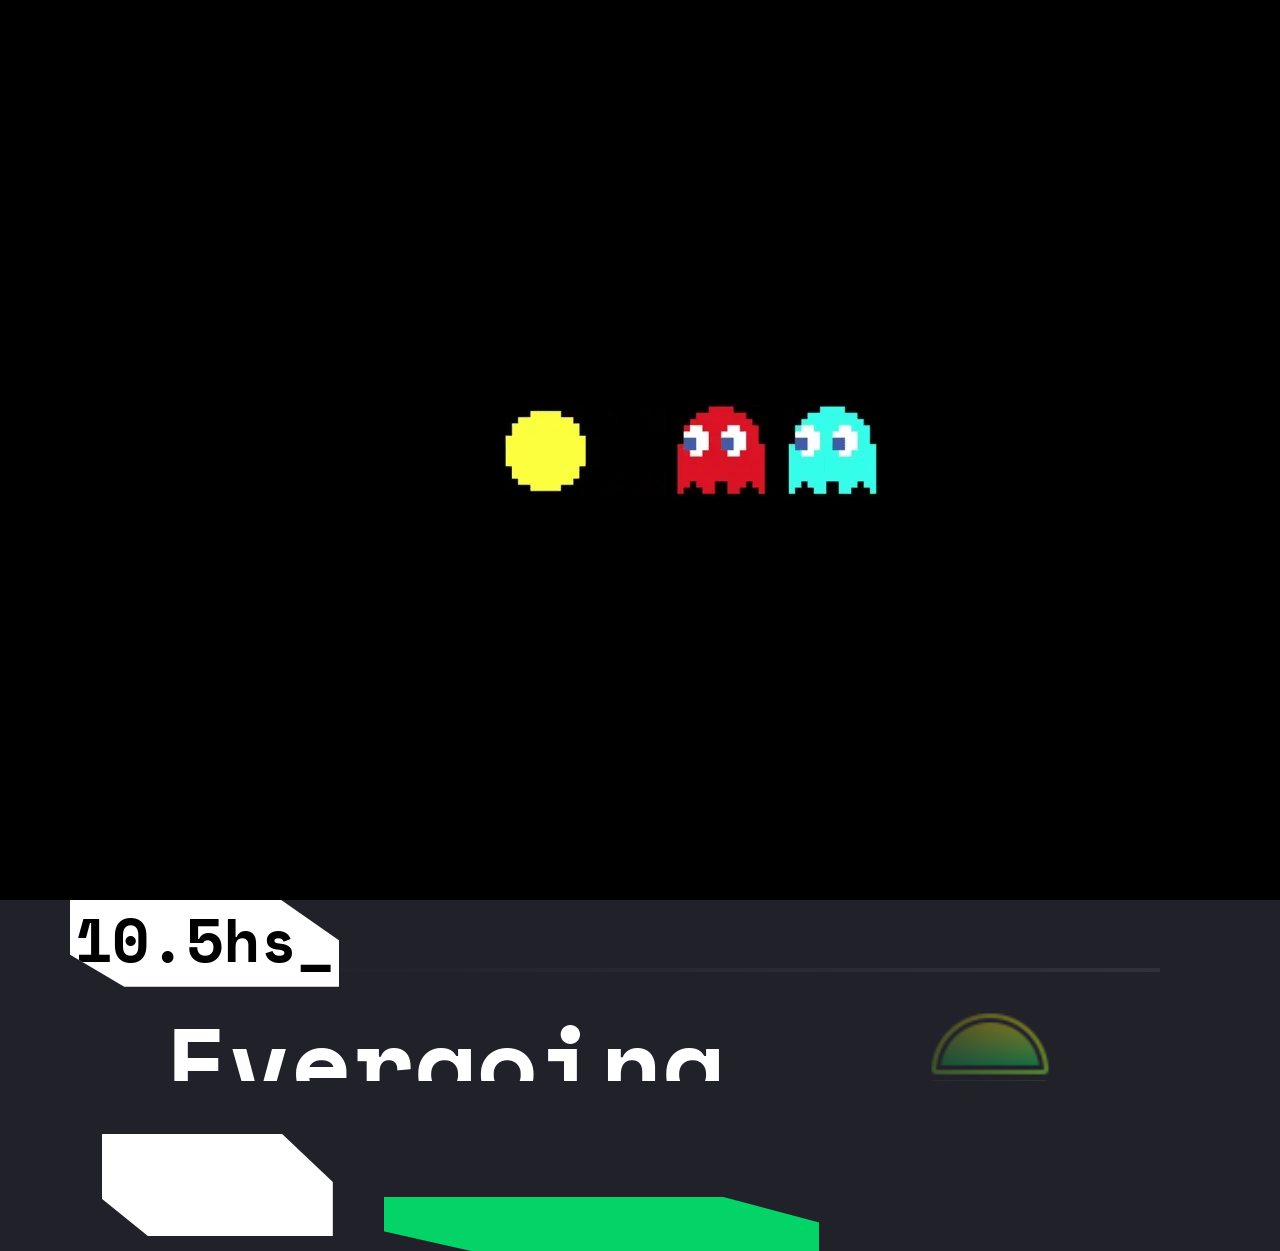
<file: index.html>
<!DOCTYPE html>
<html lang="en">

<head>
  <meta charset="UTF-8">
  <meta name="viewport" content="width=device-width, initial-scale=1.0">
  <meta name="google-site-verification" content="AAecZUXA5K4DbzvA5OYun0YYnXWv5bMzsgSe9YrcSXU" />
  <link rel="stylesheet" href="assets/stylesheets/preloader.css" fetchpriority="high">
  <link rel="stylesheet" href="assets/stylesheets/index.css" fetchpriority="high">
  <link rel="stylesheet" href="assets/stylesheets/header.css" fetchpriority="high">
  <link rel="stylesheet" href="assets/stylesheets/homepage_bar.css" fetchpriority="high">
  <link rel="stylesheet" href="assets/stylesheets/event_page_bar.css">
  <link rel="stylesheet" href="assets/stylesheets/homepage_bar_content.css" fetchpriority="high">
  <link rel="stylesheet" href="assets/stylesheets/event_page_contents.css">
  <title>Anicon</title>
</head>

<body>
  <div class="preloader" id="preloader">
    <div class="loader">
      <img src="assets/images/preloader.webp" alt="preloader">
    </div>
  </div>
  <header>
    <div class="arrow" id="arrow" onclick="link('homepage');"></div>
    <h1 class="heading"><span>AN</span>IC<span>O</span>N <span class="num">2</span></h1>
    <div class="menu_icon" onclick="transition(this); ToggleNav();">
      <div class="bar1"></div>
      <div class="bar2"></div>
      <div class="bar3"></div>
    </div>
  </header>
  <div class="homepage" id="homepage">
    <div class="bar">
      <h1 class="heading">SCHEDULE</h1>
      <div class="dates">
        <button type="button" class="dates_item" id="first" onclick="tabs('first-content');">ARC1</button>
        <button type="button" class="dates_item" id="second" onclick="tabs('second-content');">ARC2</button>
        <button type="button" class="dates_item" id="third" onclick="tabs('third-content');"> ARC3</button>
      </div>
    </div>
    <div class="bar_content">
      <div class="dates_item_content" id="first-content">
        <div class="display_content" onclick="link('opening_event');">
          <div class="content_box"><span class="box_content">1.5hs_</span></div>
          <div class="content_bar"></div>
          <div class="content">
            <h1>Opening Ceremony</h1>
            <h2>10:00AM - 11:30AM</h2>
            <div class="h_bar"></div>
            <img src="assets/images/icons8-stockx-64.svg" alt="stockx" class="content_image" fetchpriority="high">
          </div>
        </div>
        <div class="display_content" onclick="link('quiz_event');">
          <div class="content_box"><span class="box_content">1.5hs_</span></div>
          <div class="content_bar"></div>
          <div class="content">
            <h1>Quiz</h1>
            <h2>5:00AM - 6:30PM</h2>
            <div class="h_bar"></div>
            <img src="assets/images/icons8-mando-64.svg" alt="mando" class="content_image" fetchpriority="high">
          </div>
        </div>
        <div class="display_content" onclick="link('japanese_event');">
          <div class="content_box"><span class="box_content">1hs_</span></div>
          <div class="content_bar"></div>
          <div class="content">
            <h1>Japanese Events</h1>
            <h2>6:30PM - 7:30PM</h2>
            <div class="h_bar"></div>
            <img src="assets/images/icons8-super-mario-64.svg" alt="super-mario" class="content_image"
              fetchpriority="high">
          </div>
        </div>
        <div class="display_content" onclick="link('evergoing_event_3');">
          <div class="content_box"><span class="box_content">10.5hs_</span></div>
          <div class="content_bar"></div>
          <div class="content">
            <h1>Evergoing Events</h1>
            <h2>9:00AM - 7:30PM</h2>
            <div class="h_bar"></div>
            <img src="assets/images/ico.png" alt="synth" class="content_image" fetchpriority="high">
          </div>
        </div>
      </div>
      <div class="dates_item_content" id="second-content">
        <div class="display_content" onclick="link('sketching_event')">
          <div class="content_box"><span class="box_content">2.5hs_</span></div>
          <div class="content_bar"></div>
          <div class="content">
            <h1>Sketching</h1>
            <h2>4:00AM - 6:30PM</h2>
            <div class="h_bar"></div>
            <img src="assets/images/icons8-mando-64.svg" alt="mando" class="content_image">
          </div>
        </div>
        <div class="display_content" onclick="link('corps_event');">
          <div class="content_box"><span class="box_content">0.5hs_</span></div>
          <div class="content_bar"></div>
          <div class="content">
            <h1>Survey Corps</h1>
            <h2>6:30PM - 7:00PM</h2>
            <div class="h_bar"></div>
            <img src="assets/images/icons8-stockx-64.svg" alt="stockx" class="content_image" fetchpriority="high">
          </div>
        </div>
        <div class="display_content" onclick="link('evergoing_event_4');">
          <div class="content_box"><span class="box_content">10.5hs_</span></div>
          <div class="content_bar"></div>
          <div class="content">
            <h1>Evergoing Events</h1>
            <h2>9:00AM - 7:30PM</h2>
            <div class="h_bar"></div>
            <img src="assets/images/icons8-super-mario-64.svg" alt="super-mario" class="content_image"
              fetchpriority="high">
          </div>
        </div>
      </div>
      <div class="dates_item_content" id="third-content">
        <div class="display_content" onclick="link('cosplay_event');">
          <div class="content_box"><span class="box_content">2.5hs_</span></div>
          <div class="content_bar"></div>
          <div class="content">
            <h1>Cosplay</h1>
            <h2>5:00PM - 7:30PM</h2>
            <div class="h_bar"></div>
            <img src="assets/images/icons8-stockx-64.svg" alt="stockx" class="content_image">
          </div>
        </div>
        <div class="display_content" onclick="link('closing_event');">
          <div class="content_box"><span class="box_content">0.5hs_</span></div>
          <div class="content_bar"></div>
          <div class="content">
            <h1>Closing Ceremony</h1>
            <h2>7:30PM-8:00PM</h2>
            <div class="h_bar"></div>
            <img src="assets/images/icons8-super-mario-64.svg" alt="super-mario" class="content_image"
              fetchpriority="high">
          </div>
        </div>
        <div class="display_content" onclick="link('farewell_event');">
          <div class="content_box"><span class="box_content">1hs_</span></div>
          <div class="content_bar"></div>
          <div class="content">
            <h1>Farewell</h1>
            <h2>8:00AM - 9:00PM</h2>
            <div class="h_bar"></div>
            <img src="assets/images/icons8-mando-64.svg" alt="mando" class="content_image">
          </div>
        </div>
        <div class="display_content" onclick="link('evergoing_event_5');">
          <div class="content_box"><span class="box_content">10.5hs_</span></div>
          <div class="content_bar"></div>
          <div class="content">
            <h1>Evergoing Events</h1>
            <h2>9:00AM - 7:30PM</h2>
            <div class="h_bar"></div>
            <img src="assets/images/ico.png" alt="synth" class="content_image" fetchpriority="high">
          </div>
        </div>
      </div>
    </div>
    <div class="content_bar" id="c"></div>
    <div class="content_box"><span class="box_content" id="p">Register</span></div>
    <div class="image_box"><a href="https://tinyurl.com/KHOJ-ANICON"><span class="box_content" id="pp">REGISTER</span></a></div>
    <div class="footer" id="footer">
      <!-- <img src="./assets/images/harjas.webp" alt="harjas" class="harjas">
      <h1 id="name" data-value="HARJAS"></h1>
      <p class="post">Web Developer</p>
      <a href="https://github.com/Harjas-Sidhu"><img src="./assets/images/github.png" alt="icon" class="icon"></a> -->
    </div>
  </div>
  <div class="event_page" id="evergoing_event_3">
    <div class="bar">
      <h1 class="heading">03 OCTOBER</h1>
    </div>
    <div class="event_page_body">
      <div class="overlay_1">
        <img src="assets/images/merch.webp" alt="merch" class="image">
      </div>
      <div class="image_box"><span class="box_content">10.5hs_</span></div>
      <h1 class="title">EVERGOING EVENTS</h1>
      <div class="overlay_2">
        <img src="assets/images/icons8-stockx-64.svg" alt="stockx" class="title_img">
      </div>
      <div class="bar"></div>
      <h2 class="sub_title">ALL DAY EVENTS</h2>
      <p class="body">
        All day - Authentic Japanese Cuisine Experience
        All day - Maid Café
        All day - Artist Alley and Vendor Hall Exploration
        All day - AMV (Anime Music Video) Edits
        All day - Screenings of Latest Anime & Sponsor Clips.
        All day - Photobooths with cardboard cut-outs for attraction.
        All day - Gaming Centre
        -Genshin Impact, Overwatch, Osu, Pokémon 3D, Fall guys, Tekken, Street Fighter, NFS, Scribble
        -Arcade games from Game Zone
        Sega Gun Game, Racing Game, Claw Game etc
        All day - Memory board with Anime Rivalry/Roast your Anime.
        All day – Kanji Art & Custom Posters

      </p>
      <button type="submit" class="register"><a href="https://tinyurl.com/KHOJ-ANICON">REGISTER</a></button>
    </div>
  </div>
  <div class="event_page" id="evergoing_event_4">
    <div class="bar">
      <h1 class="heading">04 OCTOBER</h1>
    </div>
    <div class="event_page_body">
      <div class="overlay_1">
        <img src="assets/images/merch.webp" alt="merch" class="image">
      </div>
      <div class="image_box"><span class="box_content">10.5hs_</span></div>
      <h1 class="title">EVERGOING EVENTS</h1>
      <div class="overlay_2">
        <img src="assets/images/icons8-stockx-64.svg" alt="stockx" class="title_img">
      </div>
      <div class="bar"></div>
      <h2 class="sub_title">ALL DAY EVENTS</h2>
      <p class="body">
        All day - Authentic Japanese Cuisine Experience
        All day - Maid Café
        All day - Artist Alley and Vendor Hall Exploration
        All day - AMV (Anime Music Video) Edits
        All day - Screenings of Latest Anime & Sponsor Clips.
        All day - Photobooths with cardboard cut-outs for attraction.
        All day - Gaming Centre
        -Genshin Impact, Overwatch, Osu, Pokémon 3D, Fall guys, Tekken, Street Fighter, NFS, Scribble
        -Arcade games from Game Zone
        Sega Gun Game, Racing Game, Claw Game etc
        All day - Memory board with Anime Rivalry/Roast your Anime.
        All day – Kanji Art & Custom Posters
      </p>
      <button type="submit" class="register"><a href="https://tinyurl.com/KHOJ-ANICON">REGISTER</a></button>
    </div>
  </div>
  <div class="event_page" id="evergoing_event_5">
    <div class="bar">
      <h1 class="heading">05 OCTOBER</h1>
    </div>
    <div class="event_page_body">
      <div class="overlay_1">
        <img src="assets/images/merch.webp" alt="merch" class="image">
      </div>
      <div class="image_box"><span class="box_content">10.5hs_</span></div>
      <h1 class="title">EVERGOING EVENTS</h1>
      <div class="overlay_2">
        <img src="assets/images/icons8-stockx-64.svg" alt="stockx" class="title_img">
      </div>
      <div class="bar"></div>
      <h2 class="sub_title">ALL DAY EVENTS</h2>
      <p class="body">
        All day - Authentic Japanese Cuisine Experience
        All day - Maid Café
        All day - Artist Alley and Vendor Hall Exploration
        All day - AMV (Anime Music Video) Edits
        All day - Screenings of Latest Anime & Sponsor Clips.
        All day - Photobooths with cardboard cut-outs for attraction.
        All day - Gaming Centre
        -Genshin Impact, Overwatch, Osu, Pokémon 3D, Fall guys, Tekken, Street Fighter, NFS, Scribble
        -Arcade games from Game Zone
        Sega Gun Game, Racing Game, Claw Game etc
        All day - Memory board with Anime Rivalry/Roast your Anime.
        All day – Kanji Art & Custom Posters
      </p>
      <button type="submit" class="register"><a href="https://tinyurl.com/KHOJ-ANICON">REGISTER</a></button>
    </div>
  </div>
  <div class="event_page" id="quiz_event">
    <div class="bar">
      <h1 class="heading">03 OCTOBER</h1>
    </div>
    <div class="event_page_body">
      <div class="overlay_1">
        <img src="assets/images/quiz.webp" alt="quiz" class="image">
      </div>
      <div class="image_box"><span class="box_content">1.5hs_</span></div>
      <h1 class="title">QUIZ</h1>
      <div class="overlay_2">
        <img src="assets/images/icons8-mando-64.svg" alt="mando" class="title_img">
      </div>
      <div class="bar"></div>
      <h2 class="sub_title">AN ANIME QUIZ</h2>
      <p class="body">
        Get ready to dive into the world of anime at our Anime Quiz Event! Challenge your knowledge, win prizes, and
        share your passion for all things anime. Don't miss out!





      </p>
      <button type="submit" class="register"><a href="https://tinyurl.com/KHOJ-ANICON">REGISTER</a></button>
    </div>
  </div>
  <div class="event_page" id="cosplay_event">
    <div class="bar">
      <h1 class="heading">05 OCTOBER</h1>
    </div>
    <div class="event_page_body">
      <div class="overlay_1">
        <img src="assets/images/cosplay.webp" alt="cosplay" class="image">
      </div>
      <div class="image_box"><span class="box_content">2.5hs_</span></div>
      <h1 class="title">COSPLAY</h1>
      <div class="overlay_2">
        <img src="assets/images/icons8-super-mario-64.svg" alt="super-mario" class="title_img">
      </div>
      <div class="bar"></div>
      <h2 class="sub_title">A COSPLAY EVENT</h2>
      <p class="body">
        Step into the world of your favorite anime characters at our Anime Cosplay Event! Dress up, compete, and celebrate the art of cosplay with fellow fans. Don't miss this chance to become your anime heroes!      </p>
      <button type="submit" class="register"><a href="https://tinyurl.com/KHOJ-ANICON">REGISTER</a></button>
    </div>
  </div>
  <div class="event_page" id="opening_event">
    <div class="bar">
      <h1 class="heading">03 OCTOBER</h1>
    </div>
    <div class="event_page_body">
      <div class="overlay_1">
        <img src="assets/images/cosplay.webp" alt="cosplay" class="image">
      </div>
      <div class="image_box"><span class="box_content">1.5hs_</span></div>
      <h1 class="title">OPENING EVENT</h1>
      <div class="overlay_2">
        <img src="assets/images/icons8-super-mario-64.svg" alt="super-mario" class="title_img">
      </div>
      <div class="bar"></div>
      <h2 class="sub_title">OPENING CEREMONY</h2>
      <p class="body">
        Guest Introductions
        By Rashmi Mittal ma’am, Sourabh Lakhanpal Sir & Nitin Bhardwaj Sir.

      </p>
      <button type="submit" class="register"><a href="https://tinyurl.com/KHOJ-ANICON">REGISTER</a></button>
    </div>
  </div>
  <div class="event_page" id="farewell_event">
    <div class="bar">
      <h1 class="heading">05 OCTOBER</h1>
    </div>
    <div class="event_page_body">
      <div class="overlay_1">
        <img src="assets/images/cosplay.webp" alt="cosplay" class="image">
      </div>
      <div class="image_box"><span class="box_content">1hs_</span></div>
      <h1 class="title">FAREWELL EVERYONE!</h1>
      <div class="overlay_2">
        <img src="assets/images/icons8-super-mario-64.svg" alt="super-mario" class="title_img">
      </div>
      <div class="bar"></div>
      <h2 class="sub_title">FAREWELL TO ALL</h2>
      <p class="body">
       FAREWELL
      </p>
        <button type="submit" class="register" ><a href="https://tinyurl.com/KHOJ-ANICON">REGISTER</a>R</button>

    </div>
  </div>
  <div class="event_page" id="closing_event">
    <div class="bar">
      <h1 class="heading">05 OCTOBER</h1>
    </div>
    <div class="event_page_body">
      <div class="overlay_1">
        <img src="assets/images/cosplay.webp" alt="cosplay" class="image">
      </div>
      <div class="image_box"><span class="box_content">0.5hs_</span></div>
      <h1 class="title">CLOSING EVENT</h1>
      <div class="overlay_2">
        <img src="assets/images/icons8-super-mario-64.svg" alt="super-mario" class="title_img">
      </div>
      <div class="bar"></div>
      <h2 class="sub_title">CLOSING CEREMONY</h2>
      <p class="body">
        Closing Ceremony and  Felicitation Ceremony by Nitin Bhardwaj Sir
      </p>
      <button type="submit" class="register"><a href="https://tinyurl.com/KHOJ-ANICON">REGISTER</a></button>
    </div>
  </div>
  <div class="event_page" id="sketching_event">
    <div class="bar">
      <h1 class="heading">04 OCTOBER</h1>
    </div>
    <div class="event_page_body">
      <div class="overlay_1">
        <img src="assets/images/cosplay.webp" alt="cosplay" class="image">
      </div>
      <div class="image_box"><span class="box_content">2.5hs_</span></div>
      <h1 class="title">SKETCHING COMPETETION</h1>
      <div class="overlay_2">
        <img src="assets/images/icons8-super-mario-64.svg" alt="super-mario" class="title_img">
      </div>
      <div class="bar"></div>
      <h2 class="sub_title">A SKETCHING EVENT</h2>
      <p class="body">
        Unleash your creativity at our Anime Sketching Event! Join fellow artists and anime fans for a day of drawing your favorite characters and sharing your passion for anime. Don't miss out on this artistic celebration!
      </p>
      <button type="submit" class="register"><a href="https://tinyurl.com/KHOJ-ANICON">REGISTER</a></button>
    </div>
  </div>
  <div class="event_page" id="corps_event">
    <div class="bar">
      <h1 class="heading">04 OCTOBER</h1>
    </div>
    <div class="event_page_body">
      <div class="overlay_1">
        <img src="assets/images/cosplay.webp" alt="cosplay" class="image">
      </div>
      <div class="image_box"><span class="box_content">0.5hs_</span></div>
      <h1 class="title">SURVEY CORPS EVENT</h1>
      <div class="overlay_2">
        <img src="assets/images/icons8-super-mario-64.svg" alt="super-mario" class="title_img">
      </div>
      <div class="bar"></div>
      <h2 class="sub_title">A SURVEY CORPS PERFORMANCE</h2>
      <p class="body">
        AOT fans are you ready
      </p>
      <button type="submit" class="register"><a href="https://tinyurl.com/KHOJ-ANICON">REGISTER</a></button>
    </div>
  </div>
  <div class="event_page" id="japanese_event">
    <div class="bar">
      <h1 class="heading">03 OCTOBER</h1>
    </div>
    <div class="event_page_body">
      <div class="overlay_1">
        <img src="assets/images/cosplay.webp" alt="cosplay" class="image">
      </div>
      <div class="image_box"><span class="box_content">ALLDAY</span></div>
      <h1 class="title">JAPANESE EVENT</h1>
      <div class="overlay_2">
        <img src="assets/images/icons8-super-mario-64.svg" alt="super-mario" class="title_img">
      </div>
      <div class="bar"></div>
      <h2 class="sub_title">CULTURAL EVENTS</h2>
      <p class="body">
        -Japanese Food
        -Japanese fair etc.



      </p>

      <button  type="submit" class="register"><a href="https://tinyurl.com/KHOJ-ANICON">REGISTER</a></button>
    </div>
  </div>
  <script src="assets/scripts/preloader.js" fetchpriority="high"></script>
  <script src="assets/scripts/bar.js" async fetchpriority="high"></script>
  <script src="assets/scripts/link.js" async></script>
  <script src="assets/scripts/effect.js" fetchpriority="high"></script>
</body>

</html>
</file>
<file: assets/stylesheets/preloader.css>
@font-face {
    font-family: 'orbitron';
    src: url('../fonts/orbitron-variablefont_wght-webfont.woff2') format('woff2'),
        url('../fonts/orbitron-variablefont_wght-webfont.woff') format('woff');
    font-weight: normal;
    font-style: normal;
    font-display: swap;
}

@font-face {
    font-family: 'space_mono';
    src: url('../fonts/spacemono-bold-webfont.woff2') format('woff2'),
        url('../fonts/spacemono-bold-webfont.woff') format('woff');
    font-weight: normal;
    font-style: normal;
    font-display: swap;
}

.preloader {
    position: absolute;
    display: flex;
    overflow: hidden;
    align-items: center;
    justify-content: center;
    background-color: black;
    height: 100%;
    width: 100%;
    z-index: 10;
    overflow: hidden;
}

.loader {
    object-fit: contain;
}
</file>
<file: assets/stylesheets/index.css>
@font-face {
    font-family: 'orbitron';
    src: url('../fonts/orbitron-variablefont_wght-webfont.woff2') format('woff2'),
        url('../fonts/orbitron-variablefont_wght-webfont.woff') format('woff');
    font-weight: normal;
    font-style: normal;
    font-display: swap;
}

@font-face {
    font-family: 'space_mono';
    src: url('../fonts/spacemono-bold-webfont.woff2') format('woff2'),
        url('../fonts/spacemono-bold-webfont.woff') format('woff');
    font-weight: normal;
    font-style: normal;
    font-display: swap;
}

* {
    margin: 0;
    padding: 0;
    box-sizing: border-box;
    -webkit-user-select: none;
    -moz-user-select: none;
    -ms-user-select: none;
    user-select: none;
    -webkit-user-drag: none;
    -moz-window-dragging: no-drag;
    border: 0;
}

body {
    background-color: #212129;
    overflow-x: hidden;
    min-height: 100vh;
    min-width: 100vw;
    overflow: hidden;
}

.homepage {
    display: none;
    height: 100%;
    width: 100%;
    overflow-x: hidden;
    overflow-y: scroll;
}

.event_page {
    display: flex;
    height: 100%;
    width: 100%;
    overflow-x: hidden;
    overflow-y: hidden;
}

.homepage>.footer{
    background-color: #171717;
    position: absolute;
    top: 145vh;
    width: 100vw;
    height: 20vh;
    display: flex;
    align-items: center;
    left: 0vw;
}

.homepage>.footer>#name{
    position: absolute;
    top: 5vh;
    left: 31vw;
    font-family: 'space_mono', sans-serif;
    font-size: 1.79em;
    color: white;
}

.homepage>.footer>.harjas{
    border-radius: 50%;
    object-fit: cover;
    position: absolute;
    top: 2vh;
    left: 5vw;
    height: 22vw;
    overflow: hidden;
}

.homepage>.footer>.post{
    position: absolute;
    top: 9vh;
    left: 46vw;
    font-family: 'space_mono', sans-serif;
    font-size: 1.49em;
    color: #8c8c8f;
}

.homepage>.footer>a>.icon{
    border-radius: 50%;
    object-fit: cover;
    position: absolute;
    top: 13vh;
    left: 77vw;
    height: 12vw;
}
</file>
<file: assets/stylesheets/header.css>
@font-face {
    font-family: 'orbitron';
    src: url('../fonts/orbitron-variablefont_wght-webfont.woff2') format('woff2'),
        url('../fonts/orbitron-variablefont_wght-webfont.woff') format('woff');
    font-weight: normal;
    font-style: normal;
    font-display: swap;
}

@font-face {
    font-family: 'space_mono';
    src: url('../fonts/spacemono-bold-webfont.woff2') format('woff2'),
        url('../fonts/spacemono-bold-webfont.woff') format('woff');
    font-weight: normal;
    font-style: normal;
    font-display: swap;
}

header {
    position: relative;
    top: 0vh;
    left: 0vh;
    display: flex;
    align-items: center;
    justify-content: center;
    width: 100%;
    height: 11vh;
    overflow-x: hidden;
}

header>.arrow {
    border: solid #33323D;
    border-width: 0 1vw 1vw 0;
    display: none;
    padding: 2.5vw;
    -webkit-transform: rotate(135deg);
    -o-transform: rotate(135deg);
    -ms-transform: rotate(135deg);
    -moz-transform: rotate(135deg);
    transform: rotate(135deg);
    position: absolute;
    right: 90vw;
}

header>.heading {
    color: white;
    font-family: 'space_mono';
    font-size: 3.5em;
    overflow: hidden;
    position: absolute;
    z-index: -1;
}

header>.heading>span {
    background-image: -webkit-linear-gradient(203deg, #faef17 14%, #0dbb5f 100%);
    background-image: -o-linear-gradient(203deg, #faef17 14%, #0dbb5f 100%);
    background-image: -moz-linear-gradient(203deg, #faef17 14%, #0dbb5f 100%);
    background-image: linear-gradient(270deg, #faef17 14%, #0dbb5f 100%);
    -webkit-background-clip: text;
    -moz-background-clip: text;
    background-clip: text;
    -webkit-text-fill-color: transparent;
    -moz-text-fill-color: transparent;
}

header>.heading>.num{
    font-size: 1em;
}
</file>
<file: assets/stylesheets/homepage_bar.css>
@font-face {
    font-family: 'orbitron';
    src: url('../fonts/orbitron-variablefont_wght-webfont.woff2') format('woff2'),
        url('../fonts/orbitron-variablefont_wght-webfont.woff') format('woff');
    font-weight: normal;
    font-style: normal;
    font-display: swap;
}

@font-face {
    font-family: 'space_mono';
    src: url('../fonts/spacemono-bold-webfont.woff2') format('woff2'),
        url('../fonts/spacemono-bold-webfont.woff') format('woff');
    font-weight: normal;
    font-style: normal;
    font-display: swap;
}

.homepage>.bar {
    display: flex;
    flex-direction: column;
    height: 12vh;
    width: 100%;
    position: absolute;
    top: 11vh;
    background-color: #171717;
    align-items: center;
    row-gap: 5vh;
    overflow: hidden;
}

.homepage>.bar>.heading {
    position: relative;
    top: 2vh;
    height: 3vh;
    font-family: 'space_mono', sans-serif;
    font-size: 1.49em;
    color: #8C8C8F;
}

.homepage>.bar>.dates {
    display: flex;
    column-gap: 8vw;
    position: relative;
    top: 0vh;
    width: 50vw;
}

.homepage>.bar>.dates>.dates_item {
    color: #565656;
    font-family: 'space_mono', sans-serif;
    font-size: 1.6em;
    height: 4vh;
    background-color: transparent;
    border: 0;
    width: 12vw;
}

.homepage>.bar>.dates>#first {
    color: #04D368;
    border-bottom: 0.5vh solid #04D368;
}
</file>
<file: assets/stylesheets/event_page_bar.css>
@font-face {
    font-family: 'orbitron';
    src: url('../fonts/orbitron-variablefont_wght-webfont.woff2') format('woff2'),
        url('../fonts/orbitron-variablefont_wght-webfont.woff') format('woff');
    font-weight: normal;
    font-style: normal;
    font-display: swap;
}

@font-face {
    font-family: 'space_mono';
    src: url('../fonts/spacemono-bold-webfont.woff2') format('woff2'),
        url('../fonts/spacemono-bold-webfont.woff') format('woff');
    font-weight: normal;
    font-style: normal;
    font-display: swap;
}

.event_page>.bar {
    display: flex;
    flex-direction: column;
    height: 6vh;
    width: 100%;
    position: absolute;
    background-color: #171717;
    align-items: center;
    overflow: hidden;
    justify-content: center;
}

.event_page>.bar>.heading {
    font-family: 'space_mono', sans-serif;
    font-size: 1.5em;
    color: #8C8C8F;
}
</file>
<file: assets/stylesheets/homepage_bar_content.css>
.homepage>.bar_content {
    display: flex;
    flex-direction: column;
    height: 101vh;
    width: 99%;
    position: absolute;
    top: 23.2vh;
    /* overflow: hidden; */
    overflow-x: hidden;
    overflow-y: scroll;
}

.homepage>.image_box {
    position: absolute;
    display: flex;
    height: 6vh;
    width: 34vw;
    background-color: #04D368;
    top: 133vh;
    left: 30vw;
    z-index: 1;
    font-family: 'space_mono', sans-serif;
    font-size: 5.8vw;
    color: black;
    justify-content: center;
    align-items: center;
    border: 0;
    -webkit-clip-path: polygon(0 0, 0 100%, 100% 100%, 100% 25%, 75% 0);
    clip-path: polygon(-35% 0%, 20% 100%, 100% 100%, 100% 47%, 78% 0%);
}

.homepage>.image_box>.box_content{
    font-family: 'orbitron', sans-serif;
    font-size: 5.8vw;
    color: black;
}

.homepage>.bar_content>.dates_item_content {
    display: none;
    flex-direction: column;
    height: 96%;
    width: 99%;
    align-items: center;
    overflow: hidden;
}

.homepage>.bar_content>.dates_item_content>.display_content {
    display: flex;
    flex-direction: column;
    height: 33.33%;
    width: 100%;
    align-items: center;
    overflow: hidden;
}

.homepage>.bar_content>.dates_item_content>.display_content>.content_box {
    position: relative;
    display: flex;
    height: 8vw;
    width: 21vw;
    background-color: white;
    top: 4vh;
    right: 33vw;
    z-index: 2;
    font-family: 'space_mono';
    font-size: 4.8vw;
    color: black;
    justify-content: center;
    align-items: center;
    border: 0;
    -webkit-clip-path: polygon(0 0, 0 100%, 100% 100%, 100% 25%, 75% 0);
    clip-path: polygon(-35% 0%, 20% 100%, 100% 100%, 100% 47%, 78% 0%);
}

.homepage>.bar_content>.dates_item_content>.display_content>.content_box>.box-content {
    position: relative;
    z-index: 2;
}

.homepage>.bar_content>.dates_item_content>.display_content>.content_bar {
    position: relative;
    height: 0.5vh;
    width: 85%;
    background-image: -webkit-linear-gradient(45deg, #212129 14%, #31303B 100%);
    background-image: -o-linear-gradient(45deg, #212129 14%, #31303B 100%);
    background-image: -moz-linear-gradient(45deg, #212129 14%, #31303B 100%);
    background-image: linear-gradient(45deg, #212129 14%, #31303B 100%);
    top: 1.9vh;
}

.homepage>.bar_content>.dates_item_content>.display_content>.content {
    display: flex;
    color: white;
    height: 68%;
    width: 100%;
    position: relative;
    top: 5vh;
    left: 6vw;
    overflow-x: hidden;
    overflow-y: hidden;
}

.homepage>.bar_content>.dates_item_content>.display_content>.content:after {
    content: '';
    position: absolute;
    left: 54vw;
    top: 0;
    width: 38%;
    height: 100%;
    background-image: -webkit-linear-gradient(305deg, transparent 4%, #212129 85%);
    background-image: -o-linear-gradient(305deg, transparent 4%, #212129 85%);
    background-image: -moz-linear-gradient(305deg, transparent 4%, #212129 85%);
    background-image: linear-gradient(305deg, transparent 4%, #212129 85%);
}

.homepage>.bar_content>.dates_item_content>.display_content>.content>.content_image {
    position: relative;
    left: 7vw;
    height: 16vh;
    width: 37vw;
    object-fit: contain;
}

.homepage>.bar_content>.dates_item_content>.display_content>.content>h1 {
    font-family: 'space_mono';
    font-size: 8vw;
    width: 0vw;
    color: white;
    position: relative;
    top: 2vh;
    left: 7vw;
}

.homepage>.bar_content>.dates_item_content>.display_content>.content>.h_bar {
    background-color: white;
    height: 0.3vh;
    width: 9%;
    position: relative;
    top: 13.4vh;
    right: 32vw;
}

.homepage>.bar_content>.dates_item_content>.display_content>.content>h2 {
    font-family: 'space_mono';
    font-size: 3.5vw;
    width: 37vw;
    color: white;
    position: relative;
    top: 13vh;
    left: 17vw;
    height: 1vh;
}

.homepage>.content_bar {
    position: absolute;
    height: 0.5vh;
    width: 85%;
    background-image: -webkit-linear-gradient(45deg, #212129 14%, #31303B 100%);
    background-image: -o-linear-gradient(45deg, #212129 14%, #31303B 100%);
    background-image: -moz-linear-gradient(45deg, #212129 14%, #31303B 100%);
    background-image: linear-gradient(45deg, #212129 14%, #31303B 100%);
    top: 127.9vh;
    left: 4.5vw;
}

.homepage>.content_box {
    position: absolute;
    display: flex;
    height: 8vw;
    width: 18vw;
    background-color: white;
    top: 126vh;
    right: 74vw;
    z-index: 2;
    font-family: 'space_mono';
    font-size: 4.8vw;
    color: black;
    justify-content: center;
    align-items: center;
    border: 0;
    -webkit-clip-path: polygon(0 0, 0 100%, 100% 100%, 100% 25%, 75% 0);
    clip-path: polygon(-35% 0%, 20% 100%, 100% 100%, 100% 47%, 78% 0%);
}

.homepage>.box-content {
    position: relative;
    z-index: 2;
}
</file>
<file: assets/stylesheets/event_page_contents.css>
@font-face {
    font-family: 'orbitron';
    src: url('../fonts/orbitron-variablefont_wght-webfont.woff2') format('woff2'),
        url('../fonts/orbitron-variablefont_wght-webfont.woff') format('woff');
    font-weight: normal;
    font-style: normal;
    font-display: swap;
}

@font-face {
    font-family: 'space_mono';
    src: url('../fonts/spacemono-bold-webfont.woff2') format('woff2'),
        url('../fonts/spacemono-bold-webfont.woff') format('woff');
    font-weight: normal;
    font-style: normal;
    font-display: swap;
}

.event_page_body {
    position: absolute;
    top: 17vh;
    height: 82%;
    width: 99%;
    overflow-x: hidden;
    display: flex;
    flex-direction: column;
    overflow: hidden;
}

.event_page_body>.overlay_1 {
    width: 100%;
    height: 32%;
    position: relative;
    z-index: -1;
    object-fit: cover;
    overflow: hidden;
}

.event_page_body>.overlay_1:after {
    content: '';
    position: absolute;
    left: 0vw;
    top: 0;
    width: 100%;
    height: 100%;
    background-image: -webkit-linear-gradient(305deg, transparent 61%, black 100%);
    background-image: -o-linear-gradient(305deg, transparent 61%, black 100%);
    background-image: -moz-linear-gradient(305deg, transparent 61%, black 100%);
    background-image: linear-gradient(305deg, transparent 61%, black 100%);
}

.event_page_body>.overlay_1>.image {
    object-fit: cover;
    width: 100%;
    height: 100%;
}

.event_page_body>.image_box {
    position: relative;
    display: flex;
    height: 6vh;
    width: 28vw;
    background-color: #04D368;
    top: -2vh;
    left: 12vw;
    z-index: 1;
    font-family: 'space_mono', sans-serif;
    font-size: 5.8vw;
    color: black;
    justify-content: center;
    align-items: center;
    border: 0;
    -webkit-clip-path: polygon(0 0, 0 100%, 100% 100%, 100% 25%, 75% 0);
    clip-path: polygon(-35% 0%, 20% 100%, 100% 100%, 100% 47%, 78% 0%);
}

.event_page_body>.title {
    font-family: 'space_mono', sans-serif;
    color: white;
    width: 82%;
    word-wrap: normal;
    font-size: 2.5em;
    display: flex;
    align-items: center;
    justify-content: center;
    position: relative;
    top: 1vh;
    left: 6vw;
}

#quiz_event>.event_page_body>.title {
    width: 23%;
    top: 5vh;
}

#cosplay_event>.event_page_body>.title {
    width: 47%;
    top: 4vh;
}

.event_page_body>.overlay_2 {
    height: 26vh;
    width: 44vw;
    display: flex;
    align-items: center;
    justify-content: center;
    position: relative;
    left: 54vw;
    top: -12vh;
    z-index: -2;
    overflow: hidden;
}

.event_page_body>.overlay_2:after {
    content: '';
    position: absolute;
    left: 10vw;
    top: 0;
    width: 77%;
    height: 100%;
    background-image: -webkit-linear-gradient(305deg, transparent 4%, #212129 85%);
    background-image: -o-linear-gradient(305deg, transparent 4%, #212129 85%);
    background-image: -moz-linear-gradient(305deg, transparent 4%, #212129 85%);
    background-image: linear-gradient(305deg, transparent 4%, #212129 85%)
}

#quiz_event>.event_page_body>.overlay_2 {
    top: -10vh;
    left: 51vw;
}

#cosplay_event>.event_page_body>.overlay_2 {
    top: -10vh;
    left: 53vw;
}

.event_page_body>.overlay_2>.title_img {
    height: 100%;
    width: 100%;
    -o-object-fit: contain;
    object-fit: contain;
    position: relative;
    left: 5vw;
}

.event_page_body>.bar {
    background-color: #88888B;
    height: 0.4vh;
    width: 20vw;
    position: relative;
    top: -12.1vh;
    left: 8vw;
    display: flex;
}

#quiz_event>.event_page_body>.bar {
    top: -9.1vh;
}

#cosplay_event>.event_page_body>.bar {
    top: -11.1vh;
}

.event_page_body>.sub_title {
    color: #88888B;
    font-size: 1.3em;
    position: relative;
    top: -13vh;
    left: 33vw;
    word-wrap: normal;
    width: 50vw;
    display: flex;
    font-family: 'space_mono', sans-serif;
}

#quiz_event>.event_page_body>.sub_title {
    top: -11vh;
    width: 30vw;
}

#cosplay_event>.event_page_body>.sub_title {
    top: -12vh;
    width: 33vw;
}

.event_page_body>.body {
    color: #88888B;
    font-size: 1.1em;
    position: relative;
    top: -8vh;
    left: 8vw;
    word-wrap: normal;
    display: flex;
    width: 82vw;
    height: 25vh;
    font-family: 'space_mono', sans-serif;
}

#quiz_event>.event_page_body>.body {
    top: -9vh;
}

#cosplay_event>.event_page_body>.body {
    top: -10vh;
}

.event_page_body>.register {
    position: relative;
    top: -4vh;
    left: 7.5vw;
    width: 85vw;
    height: 8vh;
    border-radius: 5vw;
    border: 0.8vw solid white;
    background-color: #17171E;
    color: white;
    display: flex;
    align-items: center;
    justify-content: center;
    font-family: 'orbitron', sans-serif;
    font-size: 1.6em;
}

#quiz_event>.event_page_body>.register {
    top: -4vh;
}

#cosplay_event>.event_page_body>.register {
    top: -4.1vh;
}
</file>
